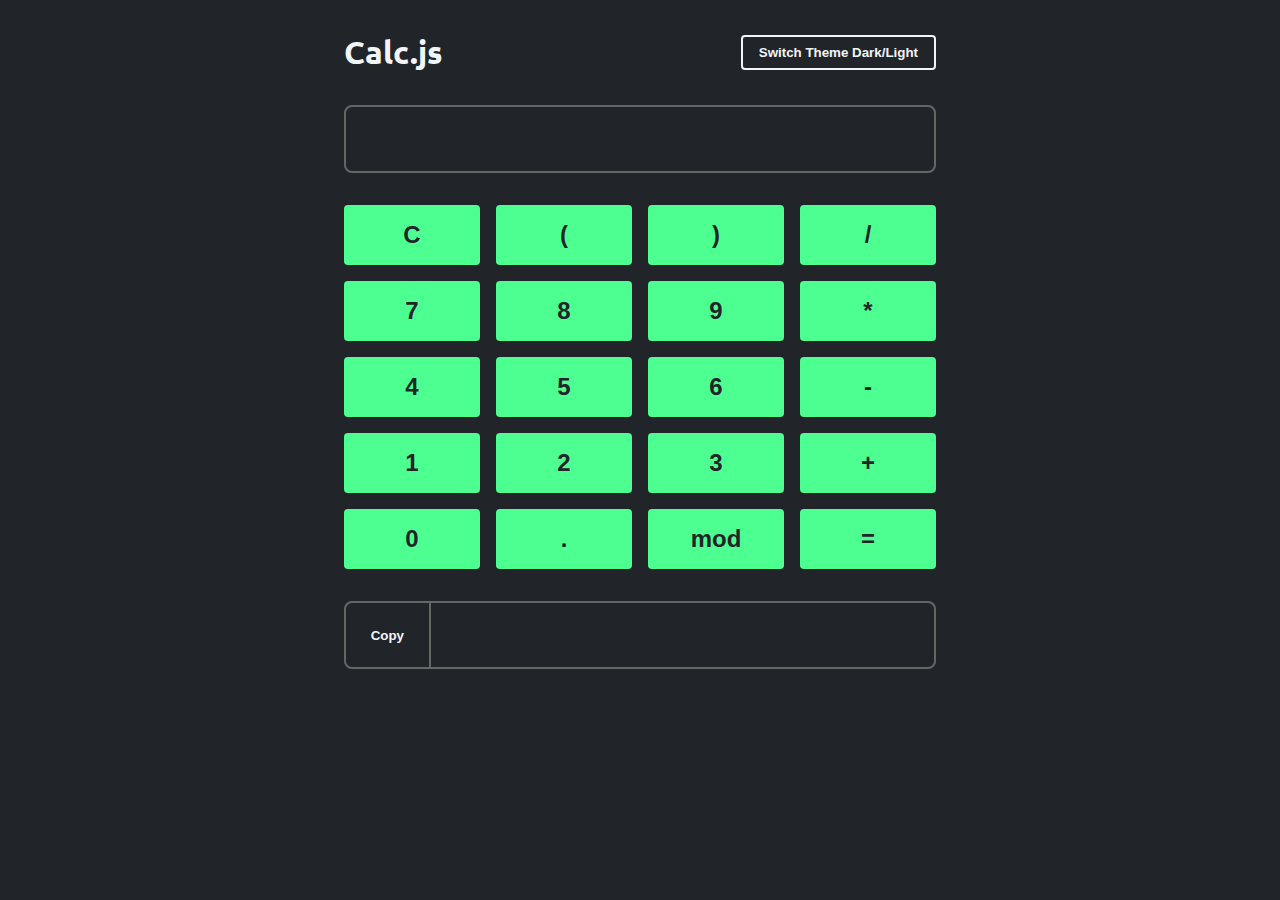
<file: aula-19-calc.js/index.html>
<!DOCTYPE html>
<html lang="en">
<head>
  <meta charset="UTF-8">
  <meta http-equiv="X-UA-Compatible" content="IE=edge">
  <meta name="viewport" content="width=device-width, initial-scale=1.0">
  <link rel="preconnect" href="https://fonts.googleapis.com">
  <link rel="preconnect" href="https://fonts.gstatic.com" crossorigin>
  <link href="https://fonts.googleapis.com/css2?family=Ubuntu:wght@400;700&display=swap" rel="stylesheet">
  <title>Projeto Prático Guiado 1</title>
  <link rel="stylesheet" href="style.css">
  <script src="./index.js" defer></script>
</head>
<body>
  <main data-theme="dark">
    <header class="flex align-center justify-between">
      <h1>Calc.js</h1>
      <button id="themeSwitcher">Switch Theme Dark/Light</button>
    </header>
    <input type="text" id="input">
    <div id="keys">
      <button id="clear">C</button>
      <button class="charKey" data-value=" ( ">(</button>
      <button class="charKey" data-value=" ) ">)</button>
      <button class="charKey" data-value=" / ">/</button>
      <button class="charKey" data-value="7">7</button>
      <button class="charKey" data-value="8">8</button>
      <button class="charKey" data-value="9">9</button>
      <button class="charKey" data-value=" * ">*</button>
      <button class="charKey" data-value="4">4</button>
      <button class="charKey" data-value="5">5</button>
      <button class="charKey" data-value="6">6</button>
      <button class="charKey" data-value=" - ">-</button>
      <button class="charKey" data-value="1">1</button>
      <button class="charKey" data-value="2">2</button>
      <button class="charKey" data-value="3">3</button>
      <button class="charKey" data-value=" + ">+</button>
      <button class="charKey" data-value="0">0</button>
      <button class="charKey" data-value=".">.</button>
      <button class="charKey" data-value=" % ">mod</button>
      <button id="equal">=</button>
    </div>
    <section class="flex align-center justify-between">
      <button id="copyToClipboard">Copy</button>
      <input type="text" id="result" disabled>
    </section>
  </main>
</body>
</html>
</file>
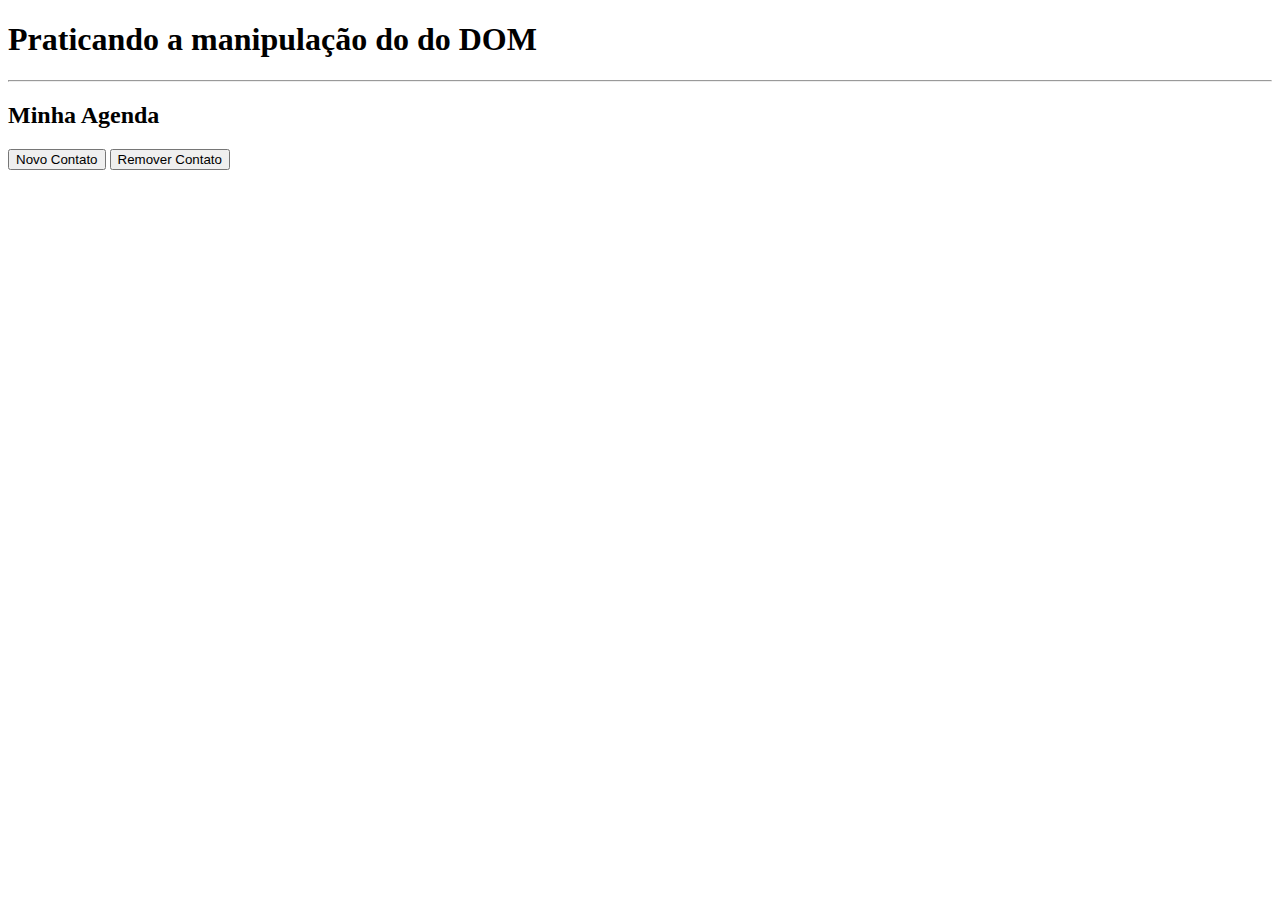
<file: aula-6/index.html>
<!DOCTYPE html>
<html lang="en">
<head>
    <meta charset="UTF-8">
    <meta http-equiv="X-UA-Compatible" content="IE=edge">
    <meta name="viewport" content="width=device-width, initial-scale=1.0">
    <title>Praticando a manipulação do DOM</title>
    <script src="./script.js"></script>
</head>
<body>
    <h1>Praticando a manipulação do do DOM</h1>
    <hr>

    <h2>Minha Agenda</h2>
    <button onclick="addContact()">Novo Contato</button>
    <button onclick="removeContact()">Remover Contato</button>

    <section id="contacts-list"></section>


</body>
</html>
</file>
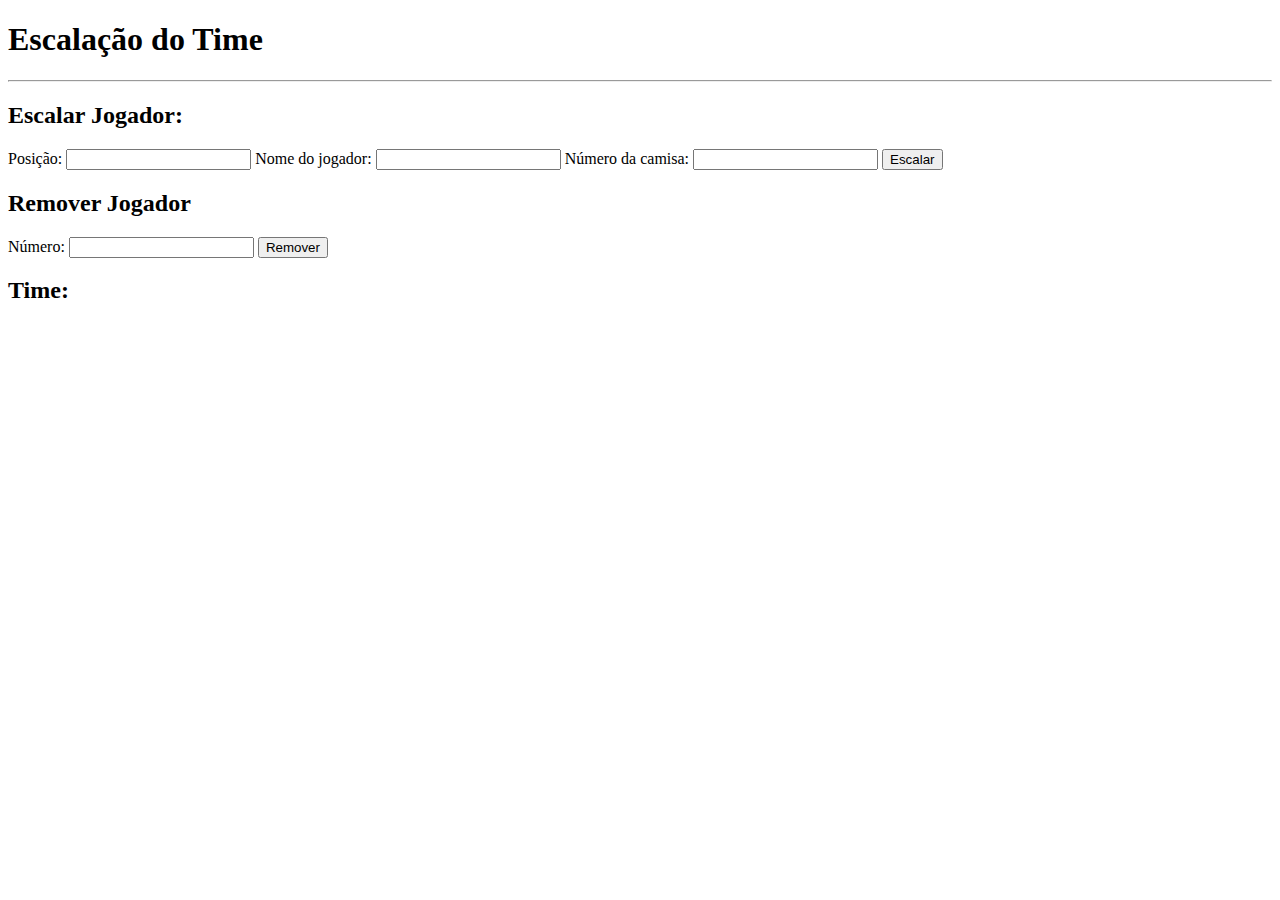
<file: exercicio-11/index.html>
<!DOCTYPE html>
<html lang="pt-br">
<head>
    <meta charset="UTF-8">
    <meta http-equiv="X-UA-Compatible" content="IE=edge">
    <meta name="viewport" content="width=device-width, initial-scale=1.0">
    <title>Exercício 11</title>
</head>
<body>

    <h1>Escalação do Time</h1>
    <hr>

    <h2>Escalar Jogador:</h2>
    <p>
        <label for="position">Posição: </label>
        <input type="text" name="position" id="position">
    
        <label for="name">Nome do jogador: </label>
        <input type="text" name="name" id="name">
    
        <label for="number">Número da camisa: </label>
        <input type="number" name="number" id="number">
    
        <button onclick="addPlayer()">Escalar</button>
    </p>

    <h2>Remover Jogador</h2>
    <p>
        <label for="numberToRemove">Número:</label>
        <input type="text" name="numberToRemove" id="numberToRemove">
        <button onclick="removePlayer()">Remover</button>

    </p>

    <h2>Time:</h2>
    <ul id="teamList"></ul>

    <script src="./script.js"></script>
</body>
</html>
</file>
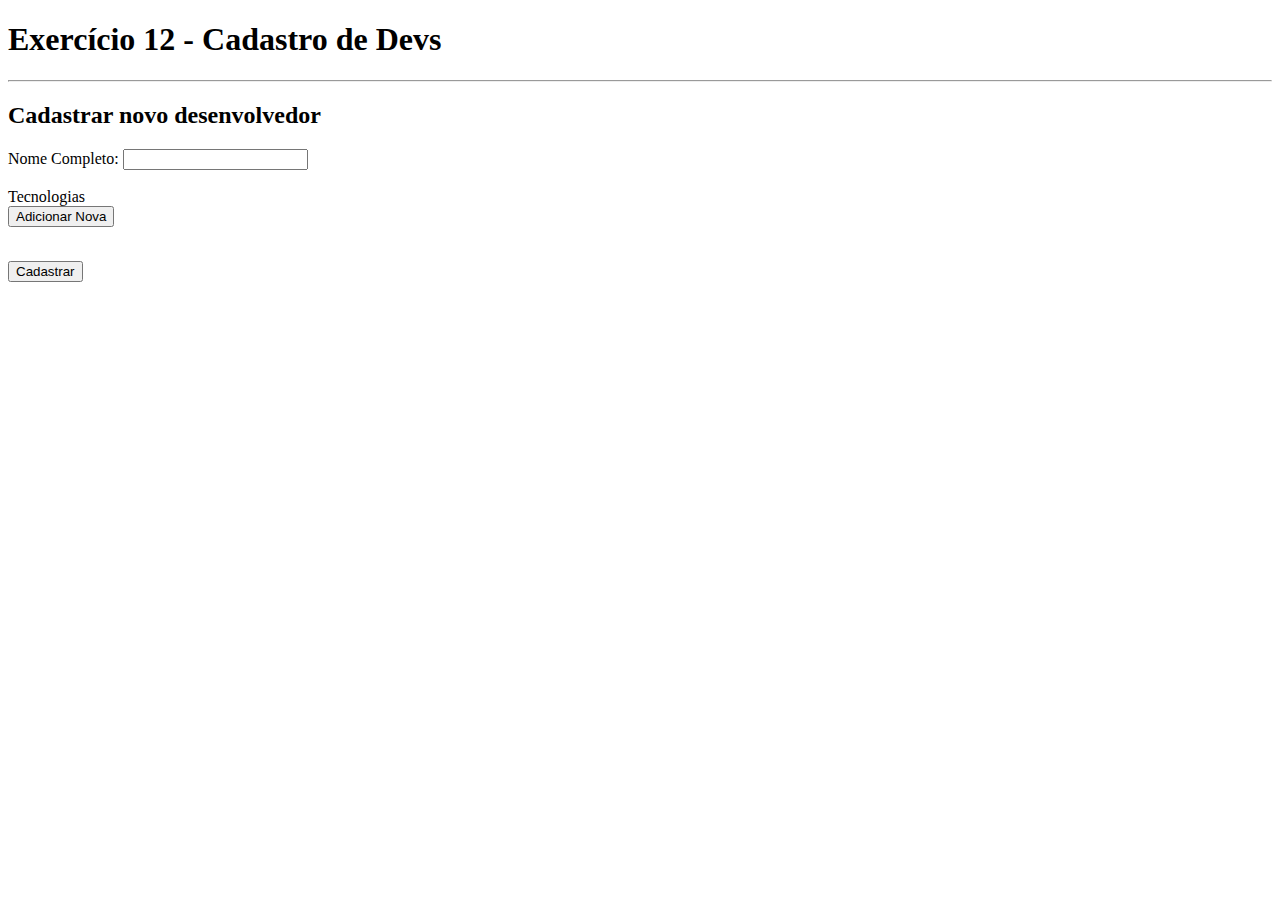
<file: exercicio-12/index.html>
<!DOCTYPE html>
<html lang="en">
<head>
    <meta charset="UTF-8">
    <meta http-equiv="X-UA-Compatible" content="IE=edge">
    <meta name="viewport" content="width=device-width, initial-scale=1.0">
    <title>Exercício 12</title>
    <script src="./script.js" defer></script>
</head>
<body>
    <h1>Exercício 12 - Cadastro de Devs</h1>
    <hr>

    <h2>Cadastrar novo desenvolvedor</h2>

    <form id="devForm">
        <label for="fullname">Nome Completo: </label>
        <input type="text" id="fullname"><br><br>

        <label>Tecnologias</label><br>
        <button type="button" id="addTechBtn">Adicionar Nova</button>

        <ul id="stackInputs"></ul><br>
        <button type="submit">Cadastrar</button>
    </form>
   
</body>
</html>
</file>
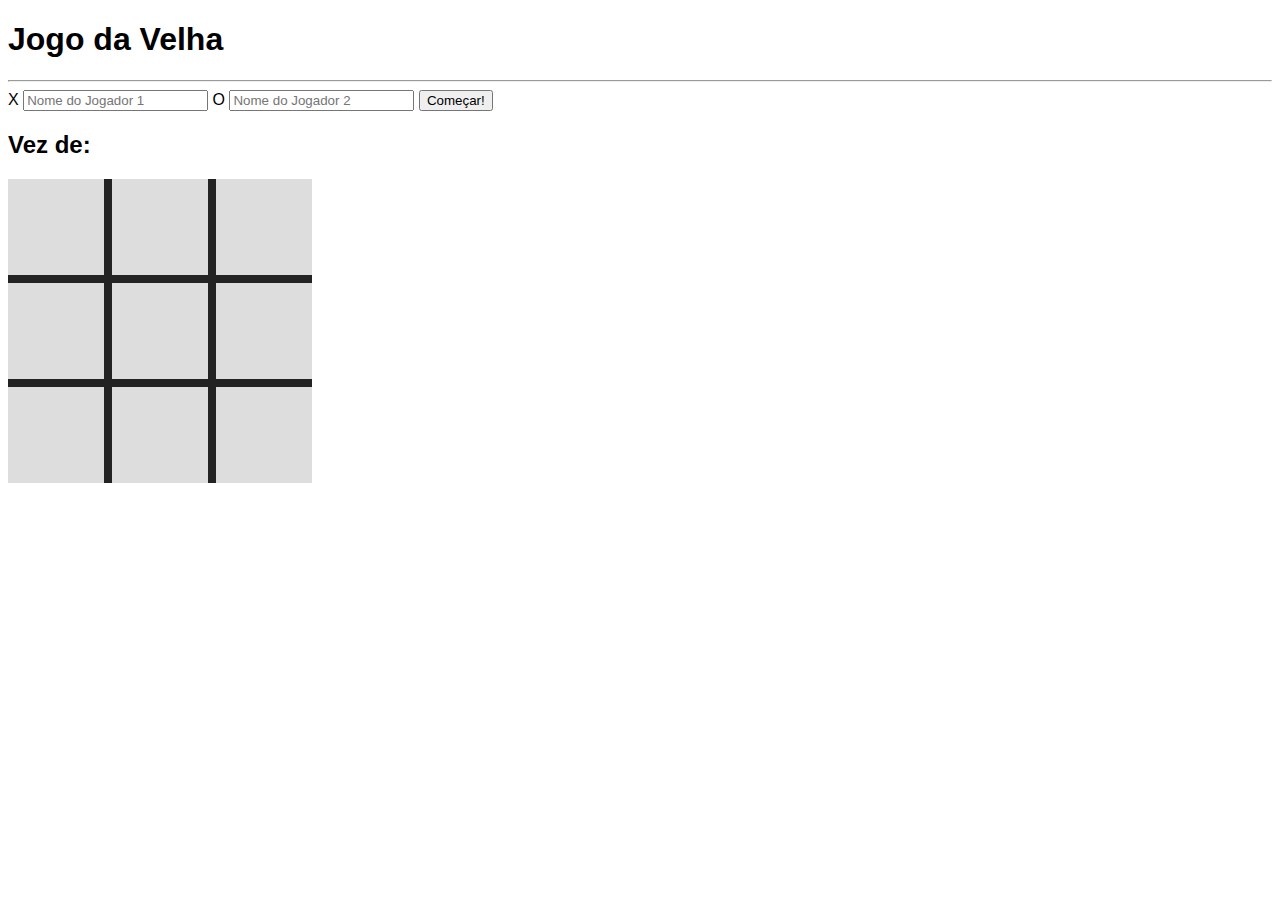
<file: exercicio-13/index.html>
<!DOCTYPE html>
<html lang="en">
<head>
  <meta charset="UTF-8">
  <meta http-equiv="X-UA-Compatible" content="IE=edge">
  <meta name="viewport" content="width=device-width, initial-scale=1.0">
  <title>Jogo da Velha</title>
  <link rel="stylesheet" href="style.css">
  <script src="index.js" defer></script>
</head>
<body>
  <h1>Jogo da Velha</h1>
  <hr>
  <label for="player1">X</label>
  <input type="text" id="player1" placeholder="Nome do Jogador 1">
  <label for="player2">O</label>
  <input type="text" id="player2" placeholder="Nome do Jogador 2">
  <button id="start">Começar!</button>
  <h2>Vez de: <span id="turnPlayer"></span></h2>
  <section id="gameBoard">
    <span class="cursor-pointer" data-region="0.0"></span>
    <span class="cursor-pointer" data-region="0.1"></span>
    <span class="cursor-pointer" data-region="0.2"></span>
    <span class="cursor-pointer" data-region="1.0"></span>
    <span class="cursor-pointer" data-region="1.1"></span>
    <span class="cursor-pointer" data-region="1.2"></span>
    <span class="cursor-pointer" data-region="2.0"></span>
    <span class="cursor-pointer" data-region="2.1"></span>
    <span class="cursor-pointer" data-region="2.2"></span>
  </section>
</body>
</html>
</file>
<file: aula-19-calc.js/style.css>
*{
    margin: 0;
    padding: 0;
    box-sizing: border-box;
}

:root{
    --bg-color: #212529;
    --border-color: #666;
    --font-color: #f1f5f9;
    --primary-color: #4dff91;
    --error-color: #ff0043;
}

body{
    background-color: var(--bg-color);
    color: var(--font-color);
    font-family: "Ubuntu", sans-serif;
}

main{
    display: block;
    margin: 0 auto;
    max-width: 40rem;
    padding: 0 1.5rem 2.5rem;
    position: relative;
}

header {
    padding: 2rem 0;
}

#themeSwitcher {
    background-color: var(--bg-color);
    border: .125rem solid var(--font-color);
    color: var(--font-color);
    cursor: pointer;
}

#themeSwitcher:hover {
    background-color: var(--font-color);
    color: var(--bg-color);
} 

button {
    background-color: var(--primary-color);
    border: none;
    border-radius: .25rem;
    font-weight: 700;
    padding: .5rem 1rem;
    transition: .15s;
}

input {
    background-color: var(--bg-color);
    border: 2px solid var(--border-color);
    border-radius: .5rem;
    color: var(--font-color);
    display: block;
    font-size: 1.75rem;
    margin: 0 auto;
    padding: 1rem;
    text-align: end;
    width: 100%;
}

#keys{
    display: grid;
    grid-template-columns: 1fr 1fr 1fr 1fr;
    gap: 1rem;
    margin: 2rem 0;
}

#keys button{
    color: var(--bg-color);
    cursor: pointer;
    font-size: 1.5rem;
    padding: 1rem;
}

#keys button:hover{
    filter: brightness(0.8);
}

#result {
    border-width: 2px 2px 2px 0;
    border-radius: 0 .5rem .5rem 0;
}

#copyToClipboard {
    background-color: transparent;
    border: solid var(--border-color);
    border-width: 2px;
    border-radius: .5rem 0 0 .5rem;
    color: var(--font-color);
    cursor: pointer;
    display: block;
    height: 4.25rem;
    width: 6rem;
}

.flex{
    display: flex;
}

.align-center {
    align-items: center;
}

.justify-between {
    justify-content: space-between;
}

.error{
    background-color: var(--error-color);
}

.success {
    border-color: var(--primary-color) !important;
    color: var(--primary-color) !important;
}
</file>
<file: exercicio-13/style.css>
body {
    font-family: sans-serif;
  }
  
  #gameBoard {
    background-color: #232323;
    display: grid;
    grid-template-columns: 6rem 6rem 6rem;
    grid-template-rows: 6rem 6rem 6rem;
    gap: .5rem;
    margin-bottom: 1.5rem;
    max-width: 19rem;
  }
  
  #gameBoard span {
    background-color: #ddd;
    display: grid;
    place-content: center;
    font-size: 5rem;
  }
  
  #gameBoard span.win {
    background-color: #25a340;
  }
  
  .cursor-pointer {
    cursor: pointer;
  }
</file>
